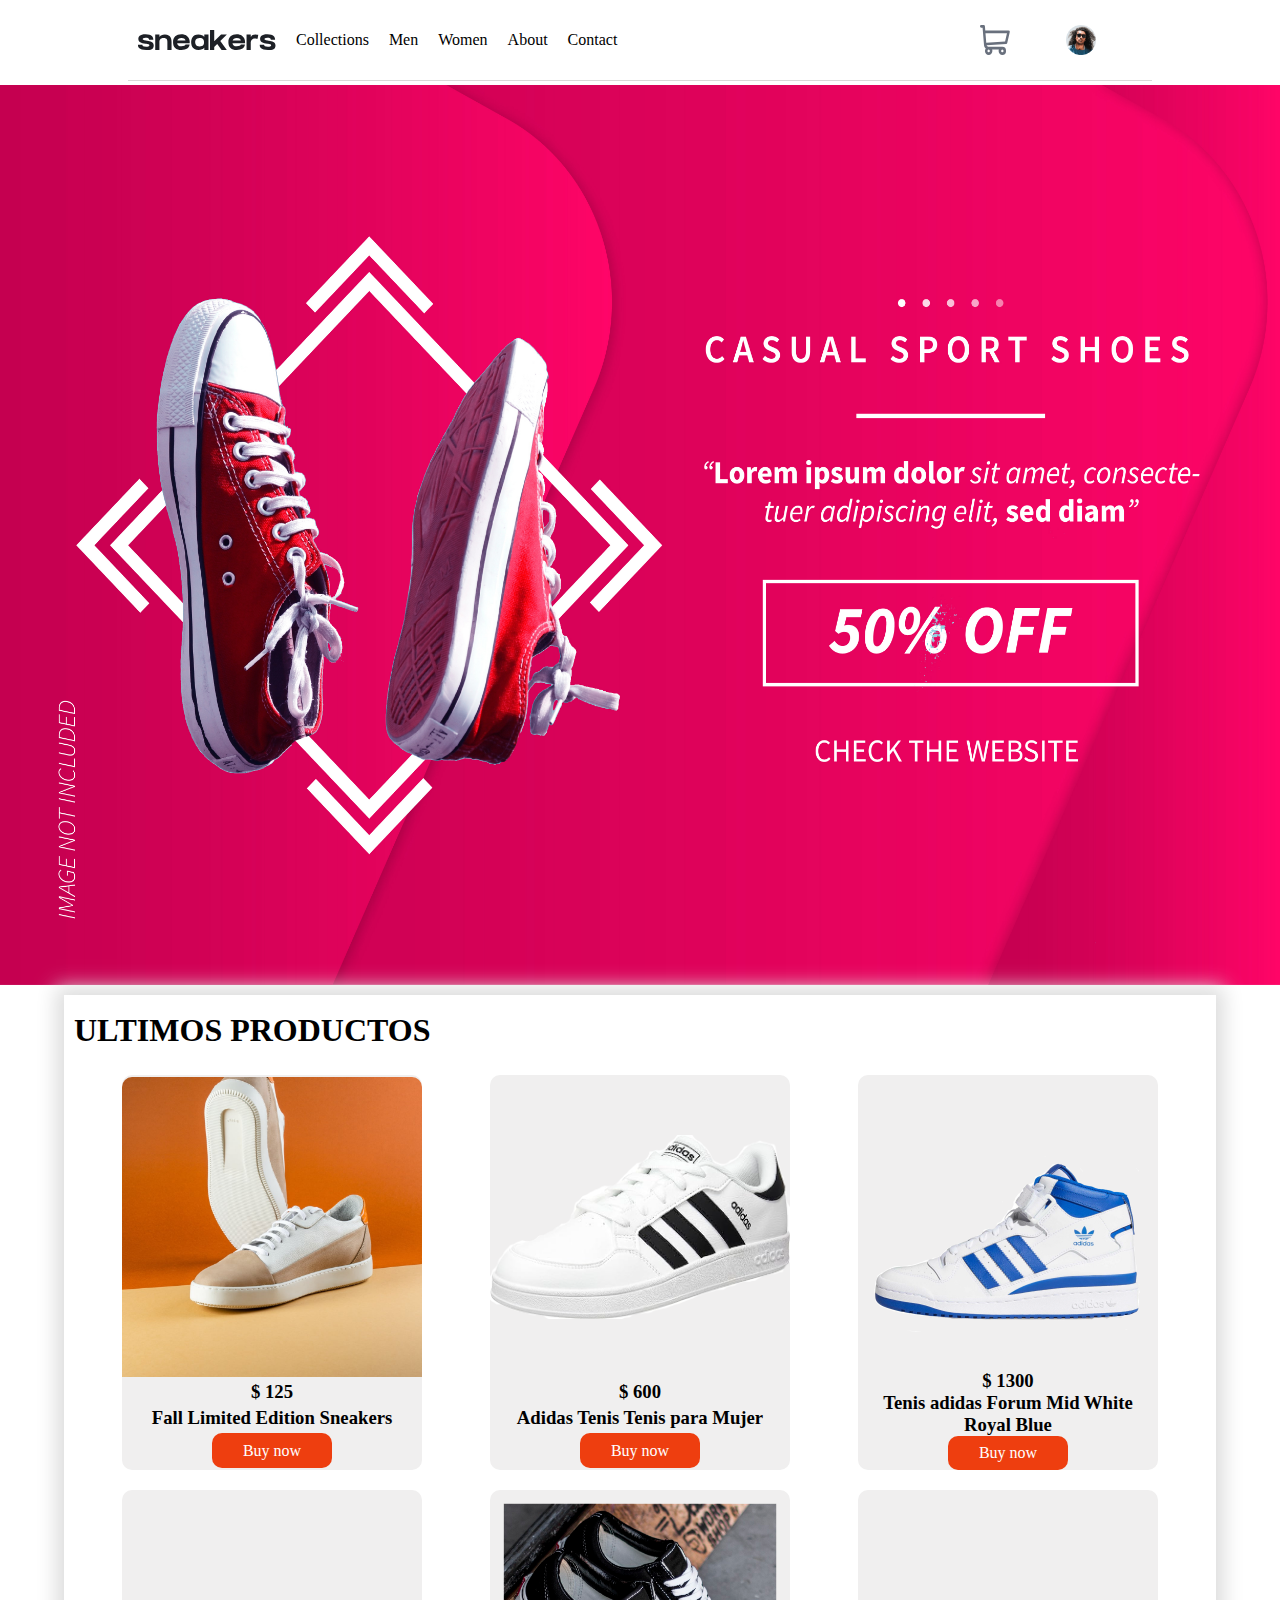
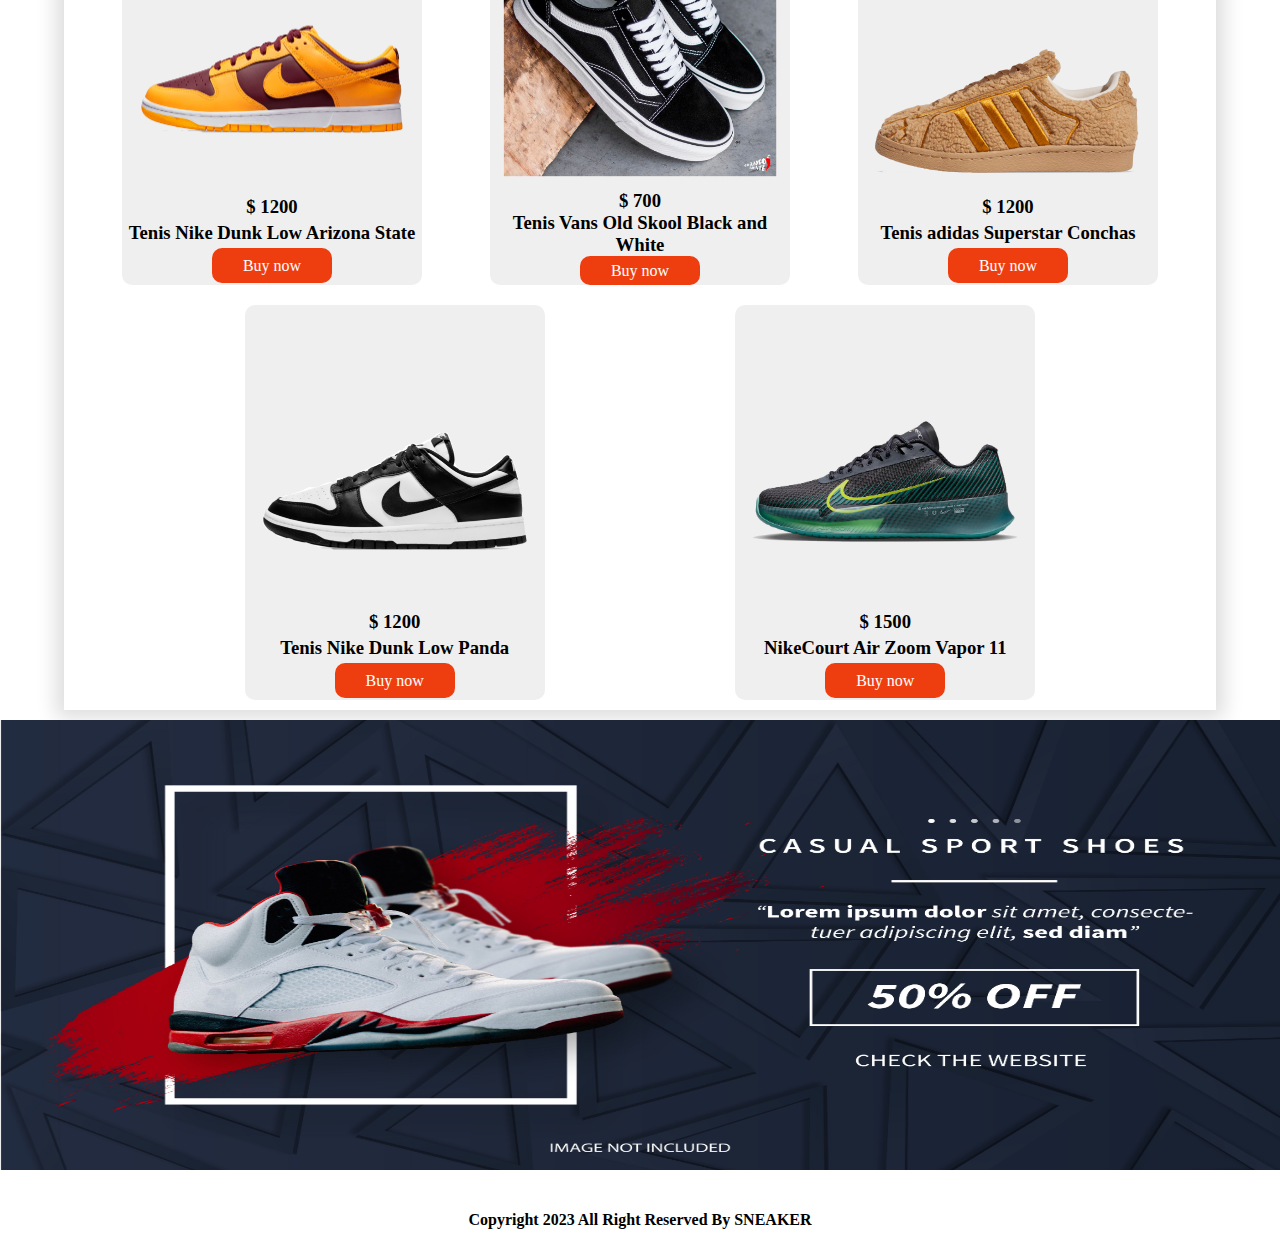
<file: index.html>
<!DOCTYPE html>
<html lang="en">

<head>
    <meta charset="UTF-8">
    <meta name="viewport" content="width=device-width, initial-scale=1.0">
    <title>Encommer</title>
    <link rel="stylesheet" href="style.css">
</head>

<body>

    <header class="header_menu">
        <img src="./images/logo.svg" class="menu_title-pagina">
        <main class="menu_container">
            <ul class="menu_container-list">
                <li class="menu_list">Collections</li>
                <li class="menu_list">Men</li>
                <li class="menu_list">Women</li>
                <li class="menu_list">About</li>
                <li class="menu_list">Contact</li>
            </ul>
        </main>
        <div class="carrito-login">
            <img src="./images/icon-cart.svg" alt="" class="icon-menu icon-cart">
            <img src="./images/image-avatar.png" alt="" class="icon-menu">
        </div>

        <div class="carrito_cotenido">
            <h4 class="title_cart">cart</h4>
            <span class="line"></span>
            <div class="compras_productos">

            </div>
            <button class="checkout">checkout</button>
        </div>

        <img src="./images/icon-menu.svg" alt="" class="icon-menus icon_menu">
        <img src="./images/icon-close.svg" alt="" class="icon-menus icon_close">
    </header>
    <main class="background">

    </main>

    <section class="container_articulos">
      <div class="title-articulos">
        <h1 class="ultimos_articulos">Ultimos Productos</h1>
      </div>
      <figure class="articulo">
        <img src="./images/image-product-1.jpg" alt="" class="img_articulo">
        <h3 class="precio_articulo">$ 125</h3>
        <h3 class="nombre_articulo">Fall Limited Edition Sneakers</h3>
        <a href="./Edition_Sneakers.html" class="btn_link-producto">Buy now</a>
      </figure>
      <figure class="articulo">
        <img src="./img/adidas_1.png" alt="" class="img_articulo">
        <h3 class="precio_articulo">$ 600</h3>
        <h3 class="nombre_articulo">Adidas Tenis Tenis para Mujer</h3>
         <a href="./Adidas_Tenis.html" class="btn_link-producto">Buy now</a>
      </figure>
      <figure class="articulo">
        <img src="./img/adidas_azul_1.png" alt="" class="img_articulo">
        <h3 class="precio_articulo">$ 1300</h3>
        <h3 class="nombre_articulo">Tenis adidas Forum Mid White Royal Blue</h3>
         <a href="./Tenis_adidas_Royal_Blue.html" class="btn_link-producto">Buy now</a>
      </figure>
      <figure class="articulo">
        <img src="./img/adidas_naranja_1.png" alt="" class="img_articulo">
        <h3 class="precio_articulo">$ 1200</h3>
        <h3 class="nombre_articulo">Tenis Nike Dunk Low Arizona State</h3>
         <a href="./Tenis_Nike_Dunk.html" class="btn_link-producto">Buy now</a>
      </figure>
      <figure class="articulo">
        <img src="./img/tenis_vans_1.png" alt="" class="img_articulo">
        <h3 class="precio_articulo">$ 700</h3>
        <h3 class="nombre_articulo">Tenis Vans Old Skool Black and White</h3>
         <a href="./Tenis_Vans_Old.html" class="btn_link-producto">Buy now</a>
      </figure>
      <figure class="articulo">
        <img src="./img/adidas_superstar_1.png" alt="" class="img_articulo">
        <h3 class="precio_articulo">$ 1200</h3>
        <h3 class="nombre_articulo">Tenis adidas Superstar Conchas</h3>
         <a href="./Tenis_adidas_Superstar.html" class="btn_link-producto">Buy now</a>
      </figure>
      <figure class="articulo">
        <img src="./img/nike_dunk_1.png" alt="" class="img_articulo">
        <h3 class="precio_articulo">$ 1200</h3>
        <h3 class="nombre_articulo">Tenis Nike Dunk Low Panda</h3>
         <a href="./Tenis_Nike_dunk_panda.html" class="btn_link-producto">Buy now</a>
      </figure>
      <figure class="articulo">
        <img src="./img/cancha_dura_1.png" alt="" class="img_articulo">
        <h3 class="precio_articulo">$ 1500</h3>
        <h3 class="nombre_articulo">NikeCourt Air Zoom Vapor 11</h3>
         <a href="#" class="btn_link-producto">Buy now</a>
      </figure>
    </section>

    <div class="background_oferta">

    </div>

    <footer class="footer">
        <h4 class="Copyright">Copyright 2023 All Right Reserved By SNEAKER</h4>
    </footer>

    <script src="index.js"></script>
</body>

</html>
</file>
<file: style.css>
/* @import url("https://fonts.googleapis.com/css2?family=Kumbh+Sans:wght@700&display=swap"); */

* {
  padding: 0;
  margin: 0;
  box-sizing: border-box;
  transition: 0.5s;
  /* font-family: "Kumbh Sans", sans-serif; */
  /* outline: 1px solid red; */
}

::-webkit-scrollbar {
  width: 8px;
}
::-webkit-scrollbar-track {
  background: #f1f1f1;
}
::-webkit-scrollbar-thumb {
  background: #0e4bf1;
  border-radius: 12px;
  transition: all 0.3s ease;
}

.header_menu {
  display: flex;
  width: 80%;
  margin: 0 auto;
  align-items: center;
  height: 80px;
  /* border-bottom: 1px solid; */
  box-shadow: 0px 0.5px 0 0 rgb(180, 177, 177);
  position: relative;
}

.menu_title-pagina {
  display: flex;
  margin: 0 10px 0 10px;
}

.menu_container {
  display: flex;
  width: 70%;
  height: 70px;
  align-items: center;
  justify-content: center;
}

.menu_container-list {
  display: flex;
  width: 100%;
  height: 100%;
  align-items: center;
}

.menu_list {
  display: flex;
  height: 100%;
  align-items: center;
  margin: 0 10px 0 10px;
}

.menu_list:hover {
  border-bottom: 3px solid orange;
  transition: 0.2s;
}

.carrito-login {
  width: 25%;
  display: flex;
  /* position: relative; */
  justify-content: space-evenly;
}

.icon-menu {
  display: flex;
  width: 30px;
  height: 30px;
  cursor: pointer;
}

.icon-menus {
  display: flex;
  width: 30px;
  height: 30px;
  display: none;
  cursor: pointer;
  position: absolute;
  z-index: 10000;
}

.carrito_cotenido {
  position: absolute;
  right: 0px;
  top: 100%;
  background: rgb(255, 255, 255);
  display: none;
  flex-direction: column;
  justify-content: space-evenly;
  border-bottom-left-radius: 10px;
  border-bottom-right-radius: 10px;
  width: 300px;
  height: 200px;
  z-index: 100;
  box-shadow: 0px 5px 4px 1px rgba(0, 0, 0, 0.2);
}

.mostrar {
  display: flex;
}

.contenido_carrito {
  display: flex;
  width: 100%;
  margin: 10px 0 10px 0;
  flex-wrap: wrap;
  justify-content: space-evenly;
  align-items: center;
}

.checkout {
  background: rgb(255 125 25);
  width: 90%;
  margin: 0 0 10px 0;
  height: 40px;
  display: flex;
  align-items: center;
  justify-content: center;
  align-self: center;
  border: none;
  outline: none;
  color: white;
  border-radius: 10px;
}

.title_cart {
  display: flex;
  font-size: 20px;
  margin-left: 10px;
  margin-top: 10px;
}

.line {
  display: flex;
  width: 100%;
  height: 2px;
  box-shadow: 0px 0.5px 0 0 rgb(90, 85, 85);
}

.compras_productos {
  height: 150px;
  overflow: auto;
}

.img-carrito {
  width: 35px;
  height: 40px;
  border-radius: 5px;
  margin: 5px;
}

.contenido_carrito-data {
  display: flex;
  flex-wrap: wrap;
  justify-content: flex-start;
  width: 70%;
}

.title_carrito-product {
  font-size: 15px;
  margin: 5px;
}

.precio_product-carrito {
  display: flex;
  margin: 0 10px 0 0;
}

.precio_original-carrito {
  margin-left: 10px;
  font-weight: bold;
}

.img_basura-dalate {
  width: 25px;
  height: 30px;
  cursor: pointer;
}

.background {
  display: flex;
  background-image: url(./img/1333.jpg);
  background-repeat: no-repeat;
  background-size: 100% 100%;
  background-position: center center;
  width: 100%;
  height: 100vh;
  margin: 5px auto;
}

.container_articulos {
  width: 90%;
  margin: 10px auto;
  box-shadow: #ddd 0px 0px 19px 8px;
  display: flex;
  flex-wrap: wrap;
  justify-content: space-evenly;
}

.title-articulos{
    width: 100%;
    height: 50px;
    margin: 10px 0 10px 10px;
    display: flex;
    align-items: center;
}

.ultimos_articulos{
    text-transform: uppercase;
}

.articulo{
    background: #f0efef;
    width: 300px;
    height: 395px;
    display: flex;
    flex-direction: column;
    justify-content: space-around;
    align-items: center;
    border-radius: 10px;
    margin: 10px;
    text-align: center;
}
/* 
.articulo:nth-child(odd){
  background: #ed5329;
}

.articulo:nth-child(3n){
  background: #21eff2;
}

.articulo:nth-child(even){
  background: #21f259;
} */

.img_articulo{
    width: 100%;
    height: 300px;
    border-top-left-radius: 10px;
    border-top-right-radius: 10px;
    object-fit: contain;
}

.btn_link-producto{
    display: flex;
    align-items: center;
    justify-content: center;
    border: none;
    outline: none;
    width: 120px;
    height: 35px;
    background: #ee3e0f;
    color: white;
    text-decoration: none;
    border-radius: 10px;
}

.background_oferta{
    display: flex;
    margin: 10px auto;
    width: 100%;
    height: 450px;
    background-image: url(./img/1877.jpg);
    background-position: center center;
    background-repeat: no-repeat;
    background-size: 100% 100%;
}

.footer{
    width: 100%;
    height: 80px;
    display: flex;
    align-items: center;
    justify-content: center;
}

.Copyright{
    display: flex;
}

@media (max-width: 768px) {
  .header_menu {
    width: 95%;
  }

  .menu_title-pagina {
    margin-left: 50px;
    font-size: 33px;
  }

  .menu_container {
    height: 100vh;
    width: 300px;
    transform: translateX(-310px);
    transition: 0.5s;
    flex-direction: column;
    justify-content: flex-start;
    align-items: baseline;
    position: absolute;
    z-index: 1000;
    left: 0;
    top: 0;
    background: whitesmoke;
    /* display: none; */
  }

  .mover_izq {
    transform: translateX(-10px);
    transition: 0.5s;
  }

  .menu_container-list {
    flex-direction: column;
    height: 60vh;
    margin-top: 50px;
  }

  .menu_list {
    height: 80px;
  }

  .carrito-login {
    width: 60%;
    justify-content: flex-end;
    gap: 10px;
    /* position: absolute; */
    z-index: 9;
  }

  .icon-menu {
    margin: 10px;
    z-index: 1000;
  }

  .icon_menu {
    display: flex;
    margin: 10px;
  }

  .ocultar {
    display: none;
  }

  .carrito_cotenido {
    right: 6%;
    width: 350px;
    height: 250px;
  }

  .background {
    height: 30vh;
    width: 100%;
  }

  .background_oferta{
   height: 260px;
  }
}
</file>
